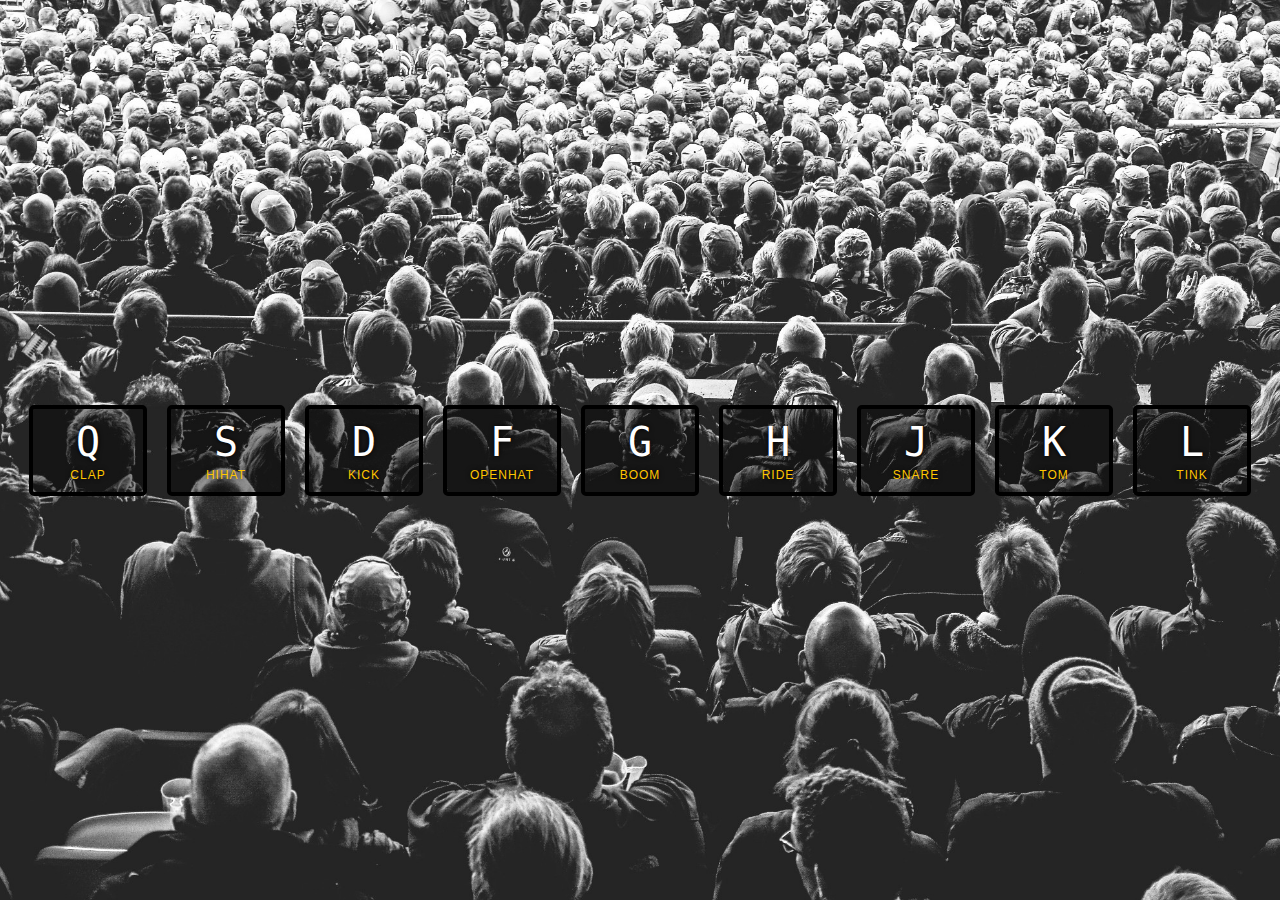
<file: 01 - JavaScript Drum Kit/index.html>
<!DOCTYPE html>
<html lang="en">
<head>
  <meta charset="UTF-8">
  <title>JS Drum Kit</title>
  <link rel="stylesheet" href="style.css">
</head>
<body>


  <div class="keys">
    <div data-key="81" class="key">
      <kbd>Q</kbd>
      <span class="sound">clap</span>
    </div>
    <div data-key="83" class="key">
      <kbd>S</kbd>
      <span class="sound">hihat</span>
    </div>
    <div data-key="68" class="key">
      <kbd>D</kbd>
      <span class="sound">kick</span>
    </div>
    <div data-key="70" class="key">
      <kbd>F</kbd>
      <span class="sound">openhat</span>
    </div>
    <div data-key="71" class="key">
      <kbd>G</kbd>
      <span class="sound">boom</span>
    </div>
    <div data-key="72" class="key">
      <kbd>H</kbd>
      <span class="sound">ride</span>
    </div>
    <div data-key="74" class="key">
      <kbd>J</kbd>
      <span class="sound">snare</span>
    </div>
    <div data-key="75" class="key">
      <kbd>K</kbd>
      <span class="sound">tom</span>
    </div>
    <div data-key="76" class="key">
      <kbd>L</kbd>
      <span class="sound">tink</span>
    </div>
  </div>

  <audio data-key="81" src="sounds/clap.wav"></audio>
  <audio data-key="83" src="sounds/hihat.wav"></audio>
  <audio data-key="68" src="sounds/kick.wav"></audio>
  <audio data-key="70" src="sounds/openhat.wav"></audio>
  <audio data-key="71" src="sounds/boom.wav"></audio>
  <audio data-key="72" src="sounds/ride.wav"></audio>
  <audio data-key="74" src="sounds/snare.wav"></audio>
  <audio data-key="75" src="sounds/tom.wav"></audio>
  <audio data-key="76" src="sounds/tink.wav"></audio>

<script src="index.js"></script>




</body>
</html>
</file>
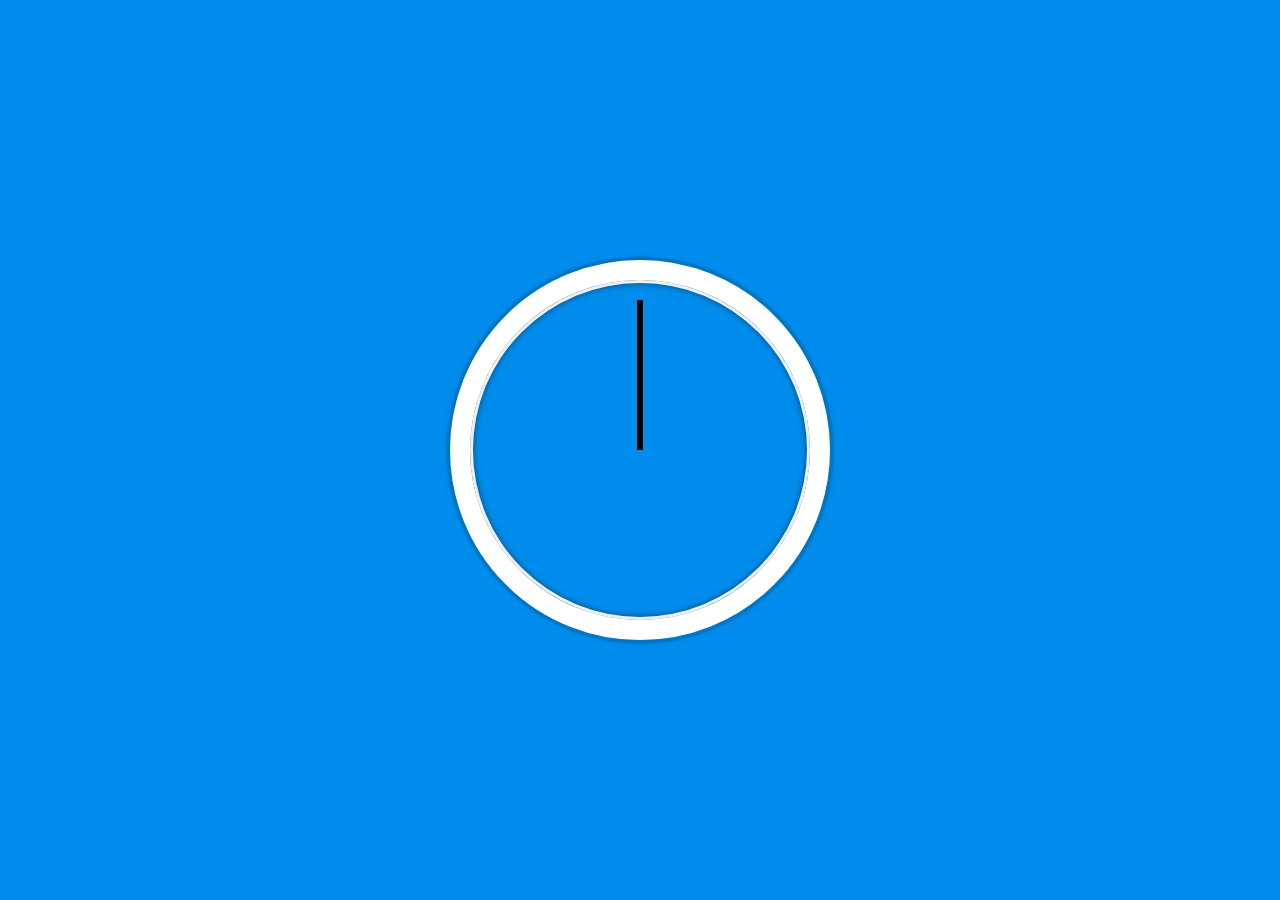
<file: 02 - JS and CSS Clock/index.html>
<!DOCTYPE html>
<html lang="en">
<head>
  <meta charset="UTF-8">
  <title>JS + CSS Clock</title>
  <link rel="stylesheet" href="style.css">
</head>
<body>


    <div class="clock">
      <div class="clock-face">
        <div class="hand hour-hand"></div>
        <div class="hand min-hand"></div>
        <div class="hand second-hand"></div>
      </div>
    </div>


  <script src="index.js"></script>
</body>
</html>
</file>
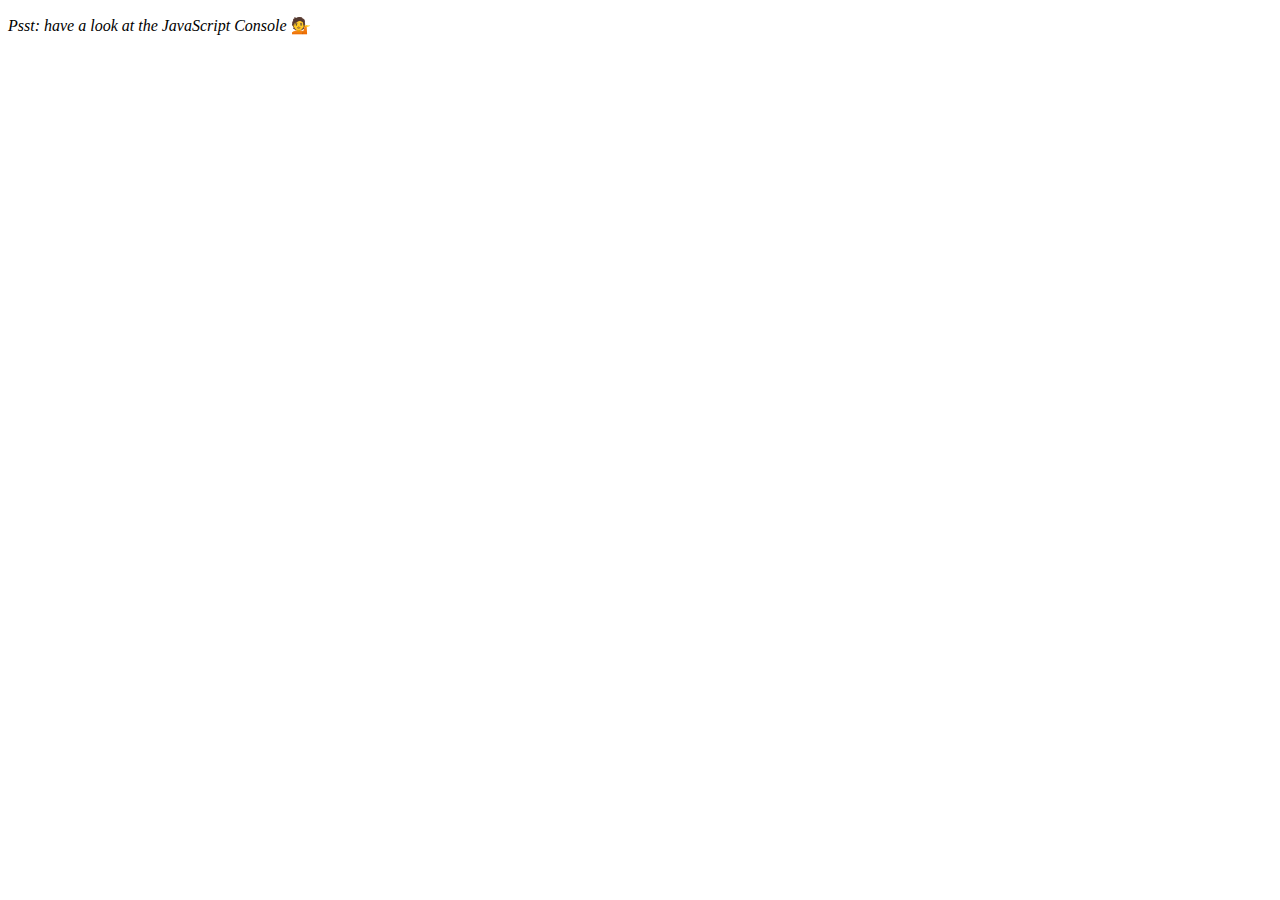
<file: 04 - Array Cardio Day 1/index.html>
<!DOCTYPE html>
<html lang="en">
<head>
  <meta charset="UTF-8">
  <title>Array Cardio 💪</title>
</head>
<body>
  <p><em>Psst: have a look at the JavaScript Console</em> 💁</p>
  <script src="index.js"></script>
</body>
</html>
</file>
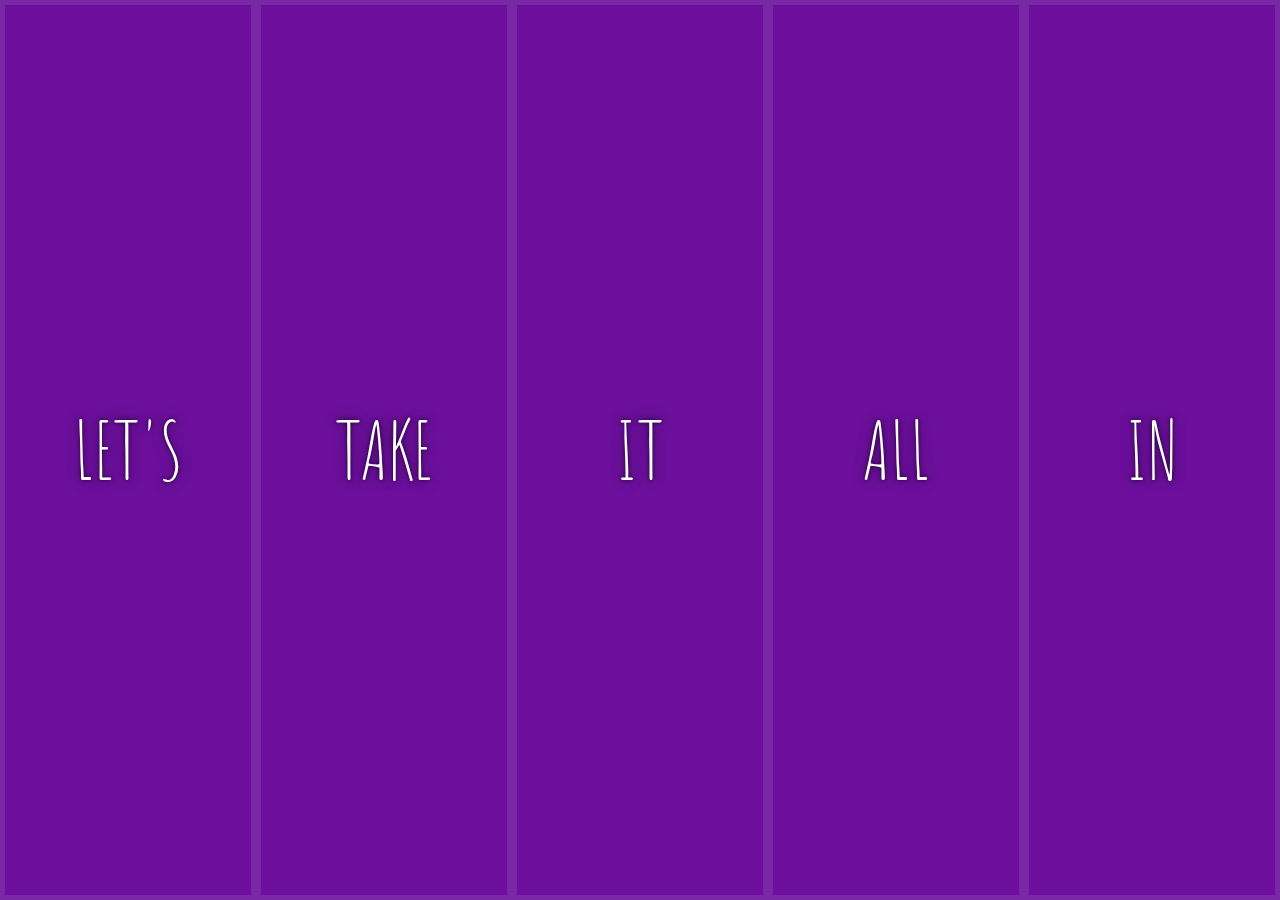
<file: 05 - Flex Panel Gallery/index.html>
<!DOCTYPE html>
<html lang="en">
<head>
  <meta charset="UTF-8">
  <title>Flex Panels 💪</title>
  <link href='https://fonts.googleapis.com/css?family=Amatic+SC' rel='stylesheet' type='text/css'>
  <link rel="stylesheet" href="style.css">
</head>
<body>
  <div class="panels">
    <div class="panel panel1">
      <p>Hey</p>
      <p>Let's</p>
      <p>Dance</p>
    </div>
    <div class="panel panel2">
      <p>Give</p>
      <p>Take</p>
      <p>Receive</p>
    </div>
    <div class="panel panel3">
      <p>Experience</p>
      <p>It</p>
      <p>Today</p>
    </div>
    <div class="panel panel4">
      <p>Give</p>
      <p>All</p>
      <p>You can</p>
    </div>
    <div class="panel panel5">
      <p>Life</p>
      <p>In</p>
      <p>Motion</p>
    </div>
  </div>

  <script src="index.js"></script>



</body>
</html>
</file>
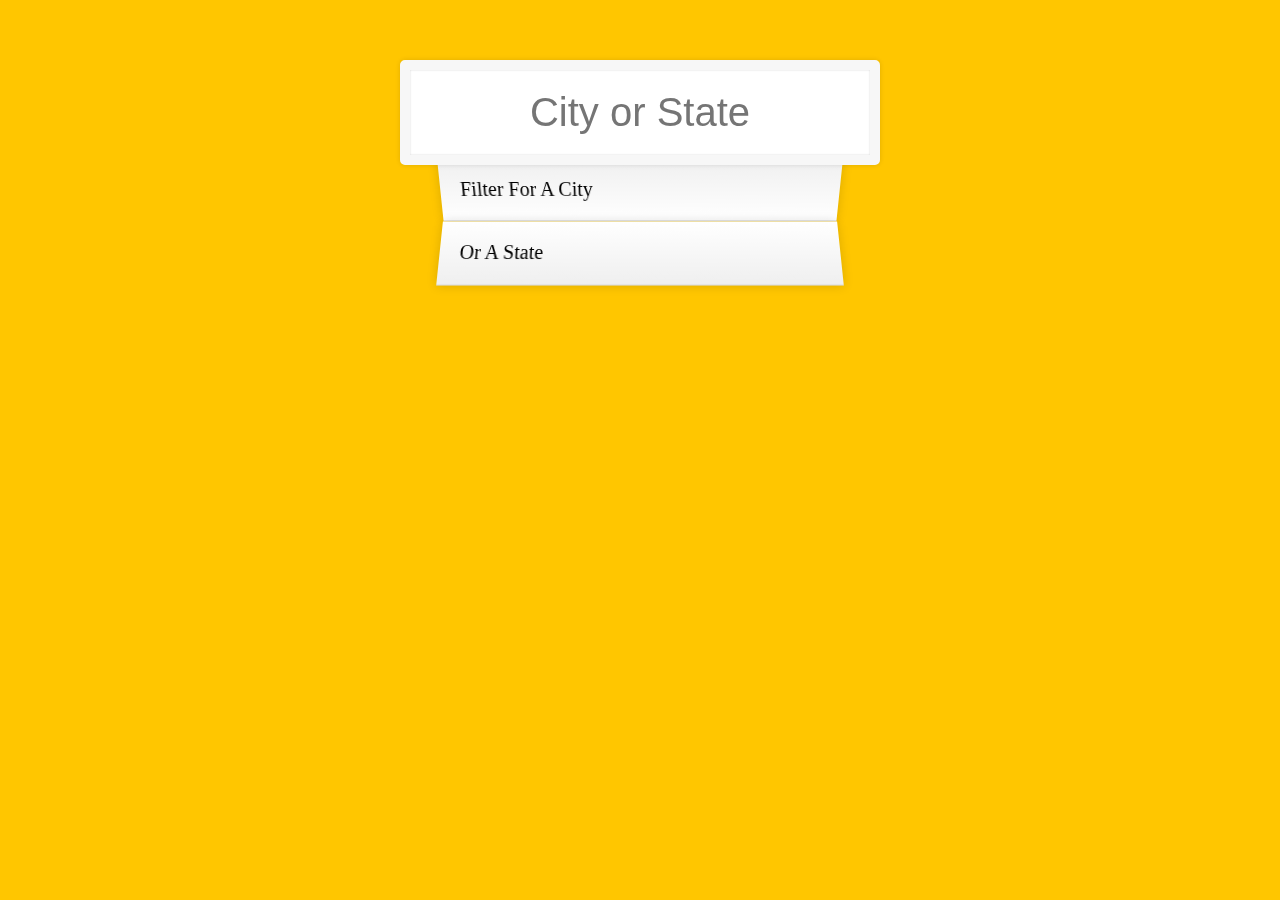
<file: 06 - Type Ahead/index.html>
<!DOCTYPE html>
<html lang="en">
<head>
  <meta charset="UTF-8">
  <title>Type Ahead 👀</title>
  <link rel="stylesheet" href="style.css">
</head>
<body>

  <form class="search-form">
    <input type="text" class="search" placeholder="City or State">
    <ul class="suggestions">
      <li>Filter for a city</li>
      <li>or a state</li>
    </ul>
  </form>
<script src="index.js"></script>
</body>
</html>
</file>
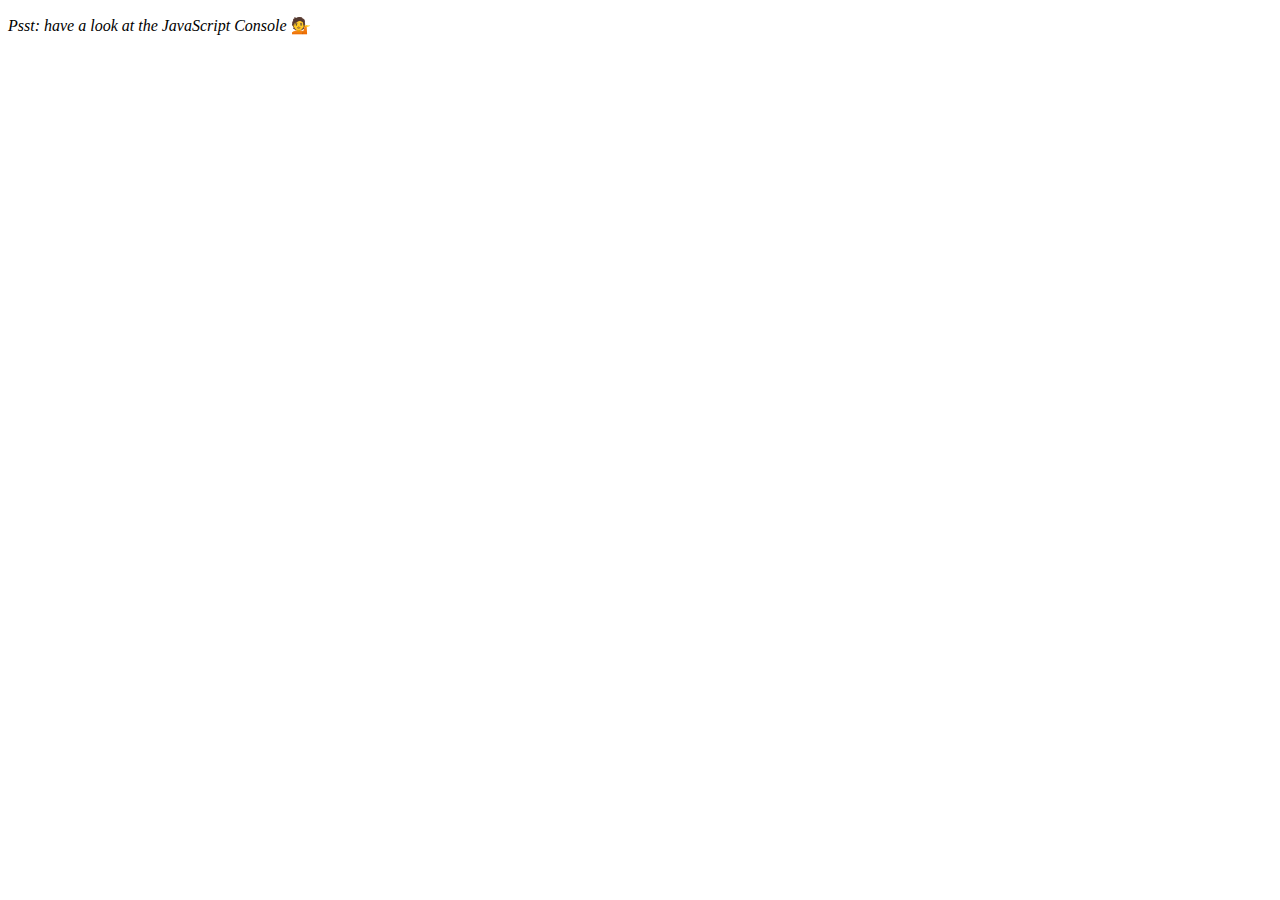
<file: 07 - Array Cardio Day 2/index.html>
<!DOCTYPE html>
<html lang="en">
<head>
  <meta charset="UTF-8">
  <title>Array Cardio 💪💪</title>
</head>
<body>
  <p><em>Psst: have a look at the JavaScript Console</em> 💁</p>
  <script src="script.js"></script>
</body>
</html>
</file>
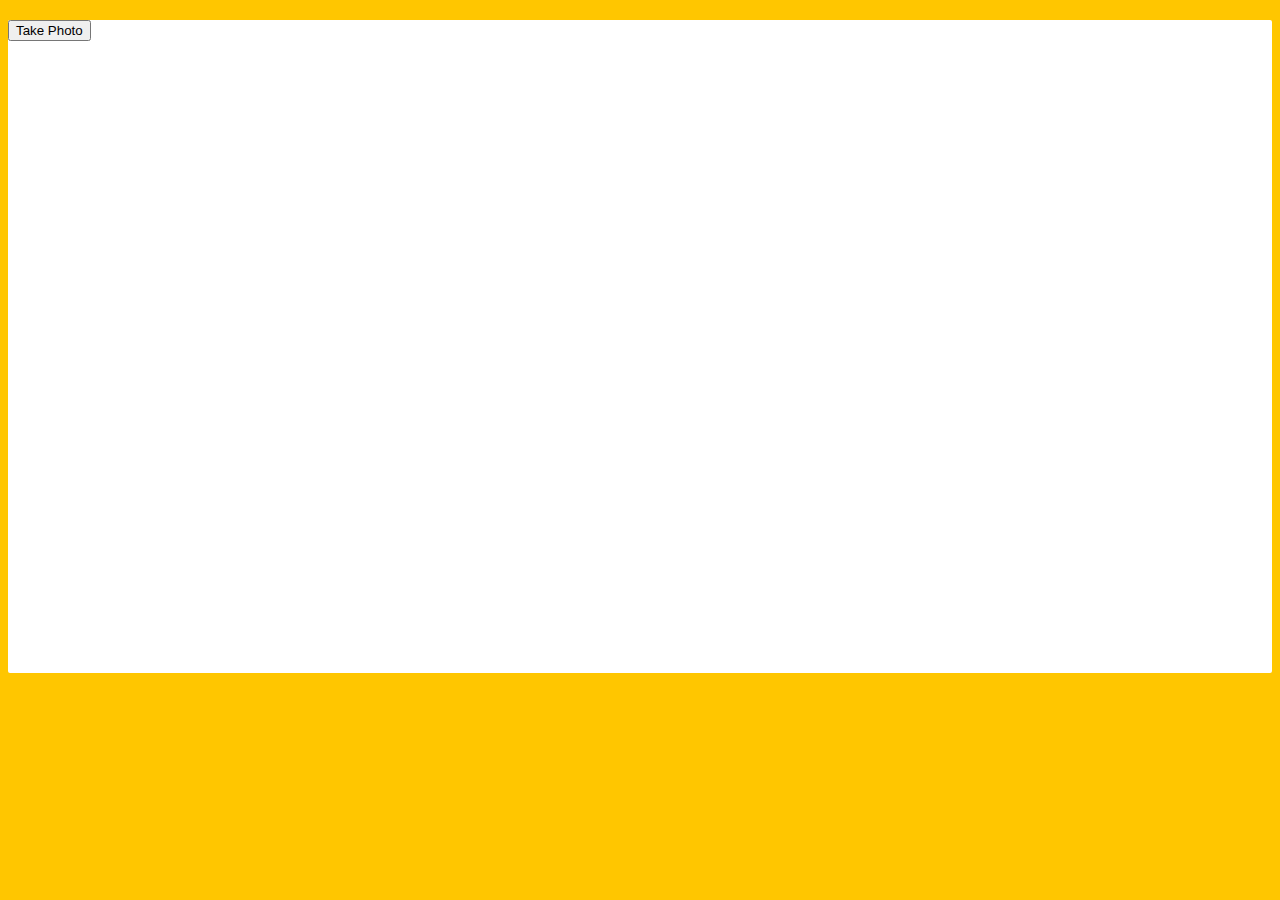
<file: 19 - Webcam Fun/index.html>
<!DOCTYPE html>
<html lang="en">
<head>
  <meta charset="UTF-8">
  <title>Get User Media Code Along!</title>
  <link rel="stylesheet" href="style.css">
</head>
<body>

  <div class="photobooth">
    <div class="controls">
      <button onClick="takePhoto()">Take Photo</button>
<!--       <div class="rgb">
        <label for="rmin">Red Min:</label>
        <input type="range" min=0 max=255 name="rmin">
        <label for="rmax">Red Max:</label>
        <input type="range" min=0 max=255 name="rmax">

        <br>

        <label for="gmin">Green Min:</label>
        <input type="range" min=0 max=255 name="gmin">
        <label for="gmax">Green Max:</label>
        <input type="range" min=0 max=255 name="gmax">

        <br>

        <label for="bmin">Blue Min:</label>
        <input type="range" min=0 max=255 name="bmin">
        <label for="bmax">Blue Max:</label>
        <input type="range" min=0 max=255 name="bmax">
      </div> -->
    </div>

    <canvas class="photo"></canvas>
    <video class="player"></video>
    <div class="strip"></div>
  </div>

  <audio class="snap" src="./snap.mp3" hidden></audio>

  <script src="scripts.js"></script>

</body>
</html>
</file>
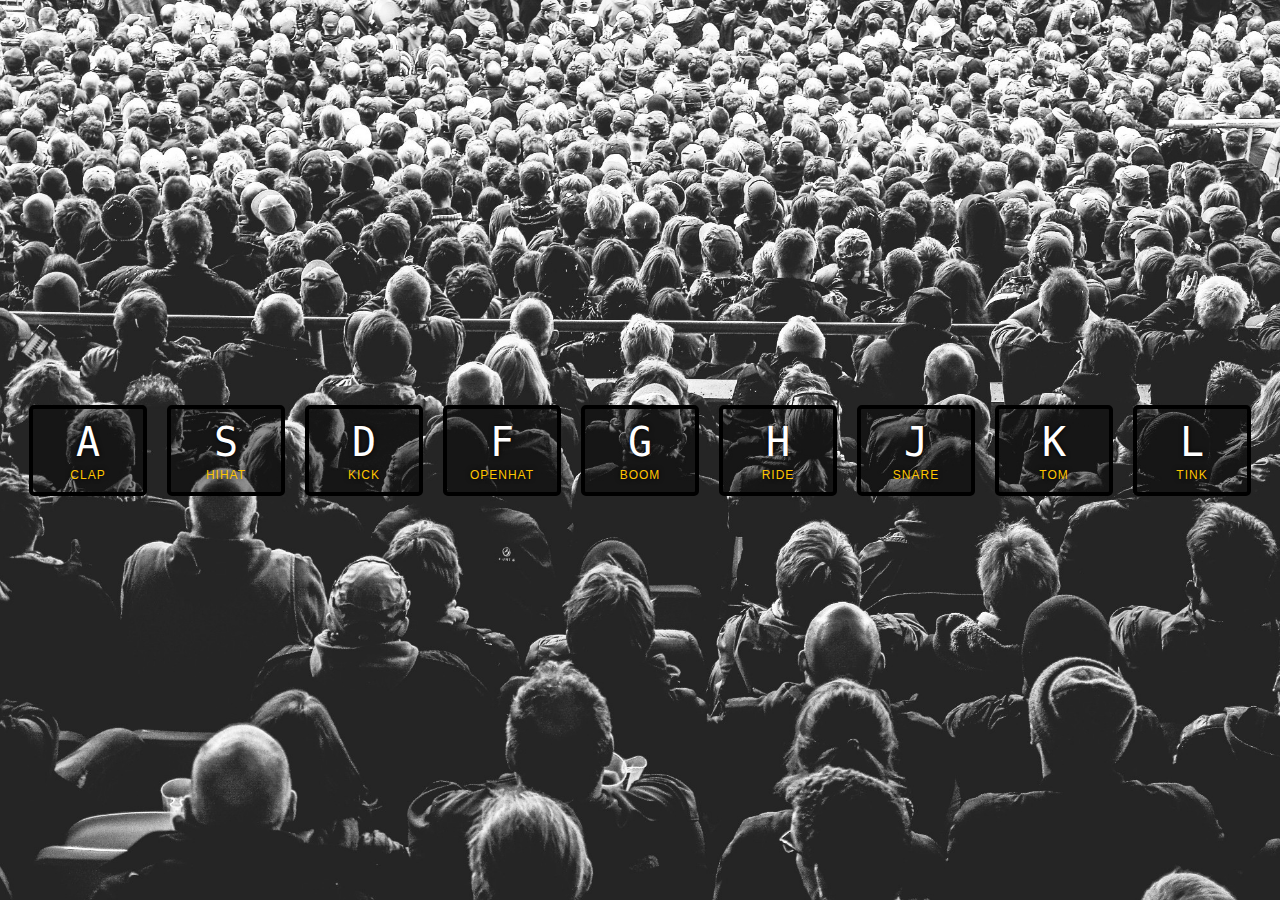
<file: 01 - JavaScript Drum Kit/index-START.html>
<!DOCTYPE html>
<html lang="en">
<head>
  <meta charset="UTF-8">
  <title>JS Drum Kit</title>
  <link rel="stylesheet" href="style.css">
</head>
<body>


  <div class="keys">
    <div data-key="65" class="key">
      <kbd>A</kbd>
      <span class="sound">clap</span>
    </div>
    <div data-key="83" class="key">
      <kbd>S</kbd>
      <span class="sound">hihat</span>
    </div>
    <div data-key="68" class="key">
      <kbd>D</kbd>
      <span class="sound">kick</span>
    </div>
    <div data-key="70" class="key">
      <kbd>F</kbd>
      <span class="sound">openhat</span>
    </div>
    <div data-key="71" class="key">
      <kbd>G</kbd>
      <span class="sound">boom</span>
    </div>
    <div data-key="72" class="key">
      <kbd>H</kbd>
      <span class="sound">ride</span>
    </div>
    <div data-key="74" class="key">
      <kbd>J</kbd>
      <span class="sound">snare</span>
    </div>
    <div data-key="75" class="key">
      <kbd>K</kbd>
      <span class="sound">tom</span>
    </div>
    <div data-key="76" class="key">
      <kbd>L</kbd>
      <span class="sound">tink</span>
    </div>
  </div>

  <audio data-key="65" src="sounds/clap.wav"></audio>
  <audio data-key="83" src="sounds/hihat.wav"></audio>
  <audio data-key="68" src="sounds/kick.wav"></audio>
  <audio data-key="70" src="sounds/openhat.wav"></audio>
  <audio data-key="71" src="sounds/boom.wav"></audio>
  <audio data-key="72" src="sounds/ride.wav"></audio>
  <audio data-key="74" src="sounds/snare.wav"></audio>
  <audio data-key="75" src="sounds/tom.wav"></audio>
  <audio data-key="76" src="sounds/tink.wav"></audio>

<script>

</script>


</body>
</html>
</file>
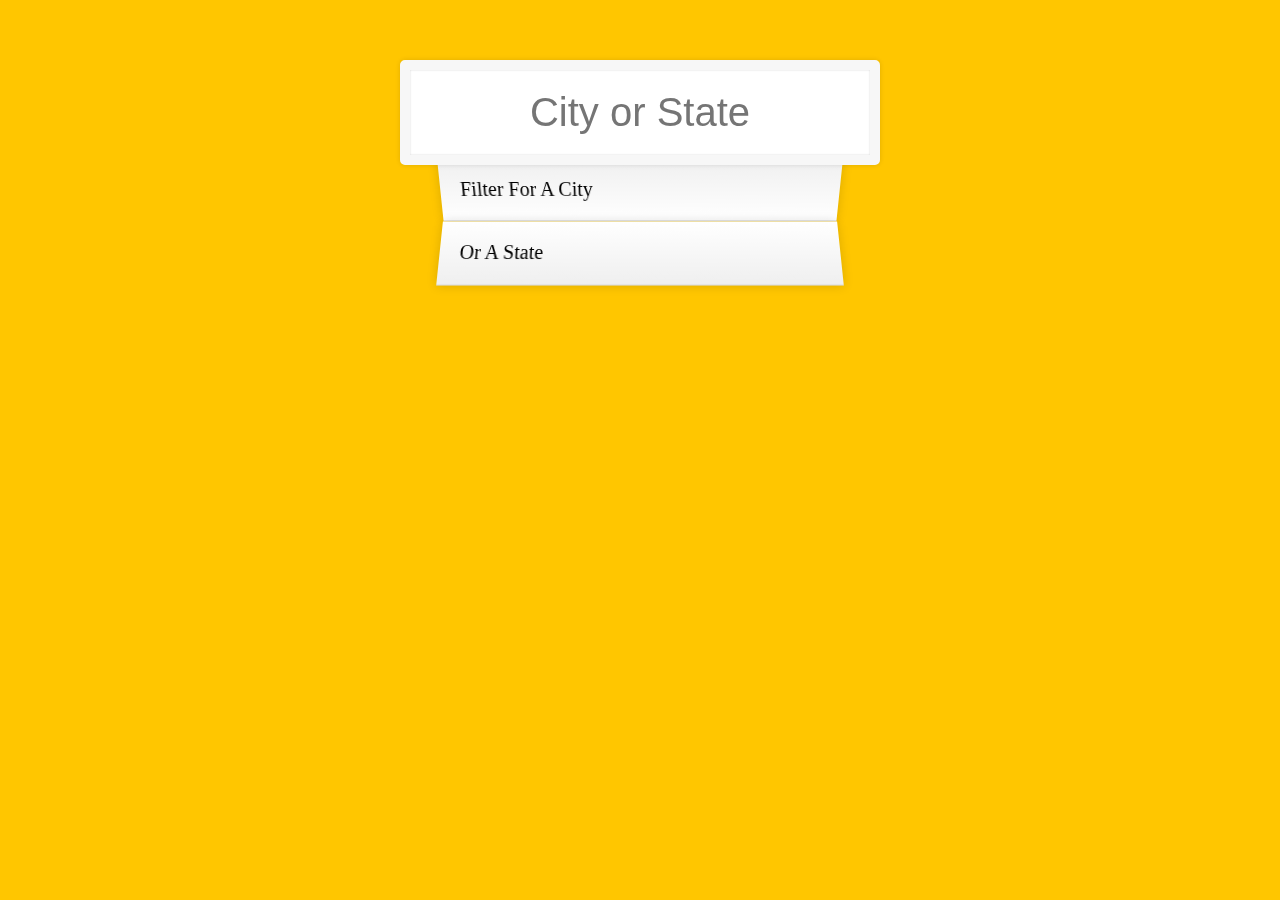
<file: 06 - Type Ahead/index-START.html>
<!DOCTYPE html>
<html lang="en">
<head>
  <meta charset="UTF-8">
  <title>Type Ahead 👀</title>
  <link rel="stylesheet" href="style.css">
</head>
<body>

  <form class="search-form">
    <input type="text" class="search" placeholder="City or State">
    <ul class="suggestions">
      <li>Filter for a city</li>
      <li>or a state</li>
    </ul>
  </form>
<script>
const endpoint = 'https://gist.githubusercontent.com/Miserlou/c5cd8364bf9b2420bb29/raw/2bf258763cdddd704f8ffd3ea9a3e81d25e2c6f6/cities.json';

</script>
</body>
</html>
</file>
<file: 01 - JavaScript Drum Kit/style.css>
html {
  font-size: 10px;
  background: url('./background.jpg') bottom center;
  background-size: cover;
}

body,html {
  margin: 0;
  padding: 0;
  font-family: sans-serif;
}

.keys {
  display: flex;
  flex: 1;
  min-height: 100vh;
  align-items: center;
  justify-content: center;
}

.key {
  border: .4rem solid black;
  border-radius: .5rem;
  margin: 1rem;
  font-size: 1.5rem;
  padding: 1rem .5rem;
  transition: all .07s ease;
  width: 10rem;
  text-align: center;
  color: white;
  background: rgba(0,0,0,0.4);
  text-shadow: 0 0 .5rem black;
}

.playing {
  transform: scale(1.1);
  border-color: #ffc600;
  box-shadow: 0 0 1rem #ffc600;
}

kbd {
  display: block;
  font-size: 4rem;
}

.sound {
  font-size: 1.2rem;
  text-transform: uppercase;
  letter-spacing: .1rem;
  color: #ffc600;
}
</file>
<file: 02 - JS and CSS Clock/style.css>
html {
    background: #018DED url(https://unsplash.it/1500/1000?image=881&blur=5);
    background-size: cover;
    font-family: 'helvetica neue';
    text-align: center;
    font-size: 10px;
  }

  body {
    margin: 0;
    font-size: 2rem;
    display: flex;
    flex: 1;
    min-height: 100vh;
    align-items: center;
  }

  .clock {
    width: 30rem;
    height: 30rem;
    border: 20px solid white;
    border-radius: 50%;
    margin: 50px auto;
    position: relative;
    padding: 2rem;
    box-shadow:
      0 0 0 4px rgba(0,0,0,0.1),
      inset 0 0 0 3px #EFEFEF,
      inset 0 0 10px black,
      0 0 10px rgba(0,0,0,0.2);
  }

  .clock-face {
    position: relative;
    width: 100%;
    height: 100%;
    transform: translateY(-3px); /* account for the height of the clock hands */
  }

  .hand {
    width: 50%;
    height: 6px;
    background: black;
    position: absolute;
    top: 50%;
    transform-origin: 100%;
    transform: rotate(90deg);
    transition: all 0.05s;
    transition-timing-function: cubic-bezier(0.1, 2.7, 0.58, 1);
  }
</file>
<file: 05 - Flex Panel Gallery/style.css>
html {
    box-sizing: border-box;
    background: #ffc600;
    font-family: 'helvetica neue';
    font-size: 20px;
    font-weight: 200;
  }
  
  body {
    margin: 0;
  }
  
  *, *:before, *:after {
    box-sizing: inherit;
  }

  .panels {
    display: flex;
    min-height: 100vh;
    overflow: hidden;
  }

  .panel {
    display: flex;
    background: #6B0F9C;
    box-shadow: inset 0 0 0 5px rgba(255,255,255,0.1);
    color: white;
    text-align: center;
    align-items: center;
    /* Safari transitionend event.propertyName === flex */
    /* Chrome + FF transitionend event.propertyName === flex-grow */
    transition:
      font-size 0.7s cubic-bezier(0.61,-0.19, 0.7,-0.11),
      flex 0.7s cubic-bezier(0.61,-0.19, 0.7,-0.11),
      background 0.2s;
    font-size: 20px;
    background-size: cover;
    background-position: center;
    flex: 1;
    justify-content: center;
    align-items: center;
    flex-direction: column;
  }

  .panel1 { background-image:url(https://source.unsplash.com/gYl-UtwNg_I/1500x1500); }
  .panel2 { background-image:url(https://source.unsplash.com/rFKUFzjPYiQ/1500x1500); }
  .panel3 { background-image:url(https://images.unsplash.com/photo-1465188162913-8fb5709d6d57?ixlib=rb-0.3.5&q=80&fm=jpg&crop=faces&cs=tinysrgb&w=1500&h=1500&fit=crop&s=967e8a713a4e395260793fc8c802901d); }
  .panel4 { background-image:url(https://source.unsplash.com/ITjiVXcwVng/1500x1500); }
  .panel5 { background-image:url(https://source.unsplash.com/3MNzGlQM7qs/1500x1500); }

  /* Flex Children */
  .panel > * {
    margin: 0;
    width: 100%;
    transition: transform 0.5s;
    flex: 1 0 auto;
    display: flex;
    justify-content: center;
    align-items: center;
  }

  .panel > *:first-child{transform: translateY(-100%);}
  .panel.open-active > *:first-child{transform: translateY(0);}
  .panel > *:last-child{transform: translateY(100%);}
  .panel.open-active > *:last-child{transform: translateY(0);}


  .panel p {
    text-transform: uppercase;
    font-family: 'Amatic SC', cursive;
    text-shadow: 0 0 4px rgba(0, 0, 0, 0.72), 0 0 14px rgba(0, 0, 0, 0.45);
    font-size: 2em;
  }
  
  .panel p:nth-child(2) {
    font-size: 4em;
  }

  .panel.open {
    flex: 5;
    font-size: 40px;
  }
</file>
<file: 06 - Type Ahead/style.css>
html {
  box-sizing: border-box;
  background: #ffc600;
  font-family: 'helvetica neue';
  font-size: 20px;
  font-weight: 200;
}

*, *:before, *:after {
  box-sizing: inherit;
}

input {
  width: 100%;
  padding: 20px;
}

.search-form {
  max-width: 400px;
  margin: 50px auto;
}

input.search {
  margin: 0;
  text-align: center;
  outline: 0;
  border: 10px solid #F7F7F7;
  width: 120%;
  left: -10%;
  position: relative;
  top: 10px;
  z-index: 2;
  border-radius: 5px;
  font-size: 40px;
  box-shadow: 0 0 5px rgba(0, 0, 0, 0.12), inset 0 0 2px rgba(0, 0, 0, 0.19);
}

.suggestions {
  margin: 0;
  padding: 0;
  position: relative;
  /*perspective: 20px;*/
}

.suggestions li {
  background: white;
  list-style: none;
  border-bottom: 1px solid #D8D8D8;
  box-shadow: 0 0 10px rgba(0, 0, 0, 0.14);
  margin: 0;
  padding: 20px;
  transition: background 0.2s;
  display: flex;
  justify-content: space-between;
  text-transform: capitalize;
}

.suggestions li:nth-child(even) {
  transform: perspective(100px) rotateX(3deg) translateY(2px) scale(1.001);
  background: linear-gradient(to bottom,  #ffffff 0%,#EFEFEF 100%);
}

.suggestions li:nth-child(odd) {
  transform: perspective(100px) rotateX(-3deg) translateY(3px);
  background: linear-gradient(to top,  #ffffff 0%,#EFEFEF 100%);
}

span.population {
  font-size: 15px;
}

.hl {
  background: #ffc600;
}
</file>
<file: 19 - Webcam Fun/style.css>
html {
  box-sizing: border-box;
}

*, *:before, *:after {
  box-sizing: inherit;
}

html {
  font-size: 10px;
  background: #ffc600;
}

.photobooth {
  background: white;
  max-width: 150rem;
  margin: 2rem auto;
  border-radius: 2px;
}

/*clearfix*/
.photobooth:after {
  content: '';
  display: block;
  clear: both;
}

.photo {
  width: 100%;
  float: left;
}

.player {
  position: absolute;
  top: 20px;
  right: 20px;
  width:200px;
}

/*
  Strip!
*/

.strip {
  padding: 2rem;
}

.strip img {
  width: 100px;
  overflow-x: scroll;
  padding: 0.8rem 0.8rem 2.5rem 0.8rem;
  box-shadow: 0 0 3px rgba(0,0,0,0.2);
  background: white;
}

.strip a:nth-child(5n+1) img { transform: rotate(10deg); }
.strip a:nth-child(5n+2) img { transform: rotate(-2deg); }
.strip a:nth-child(5n+3) img { transform: rotate(8deg); }
.strip a:nth-child(5n+4) img { transform: rotate(-11deg); }
.strip a:nth-child(5n+5) img { transform: rotate(12deg); }
</file>
